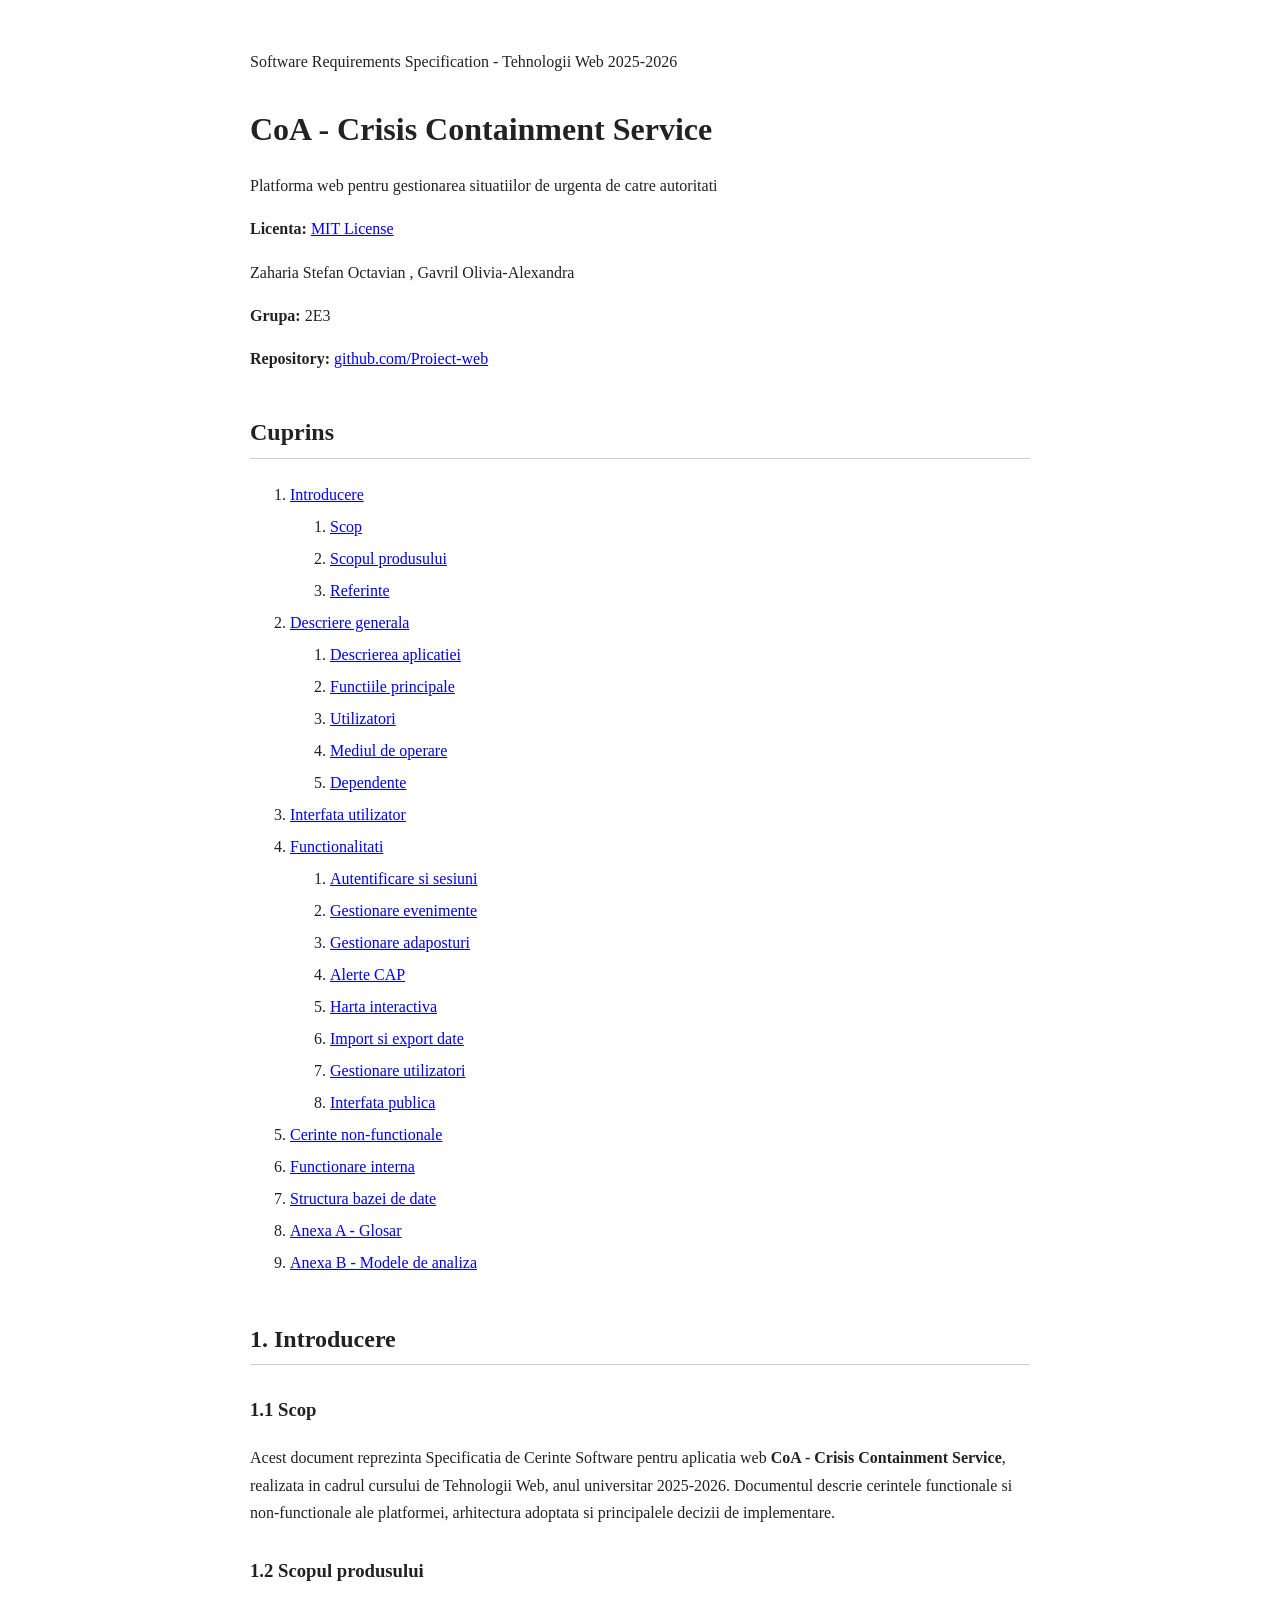
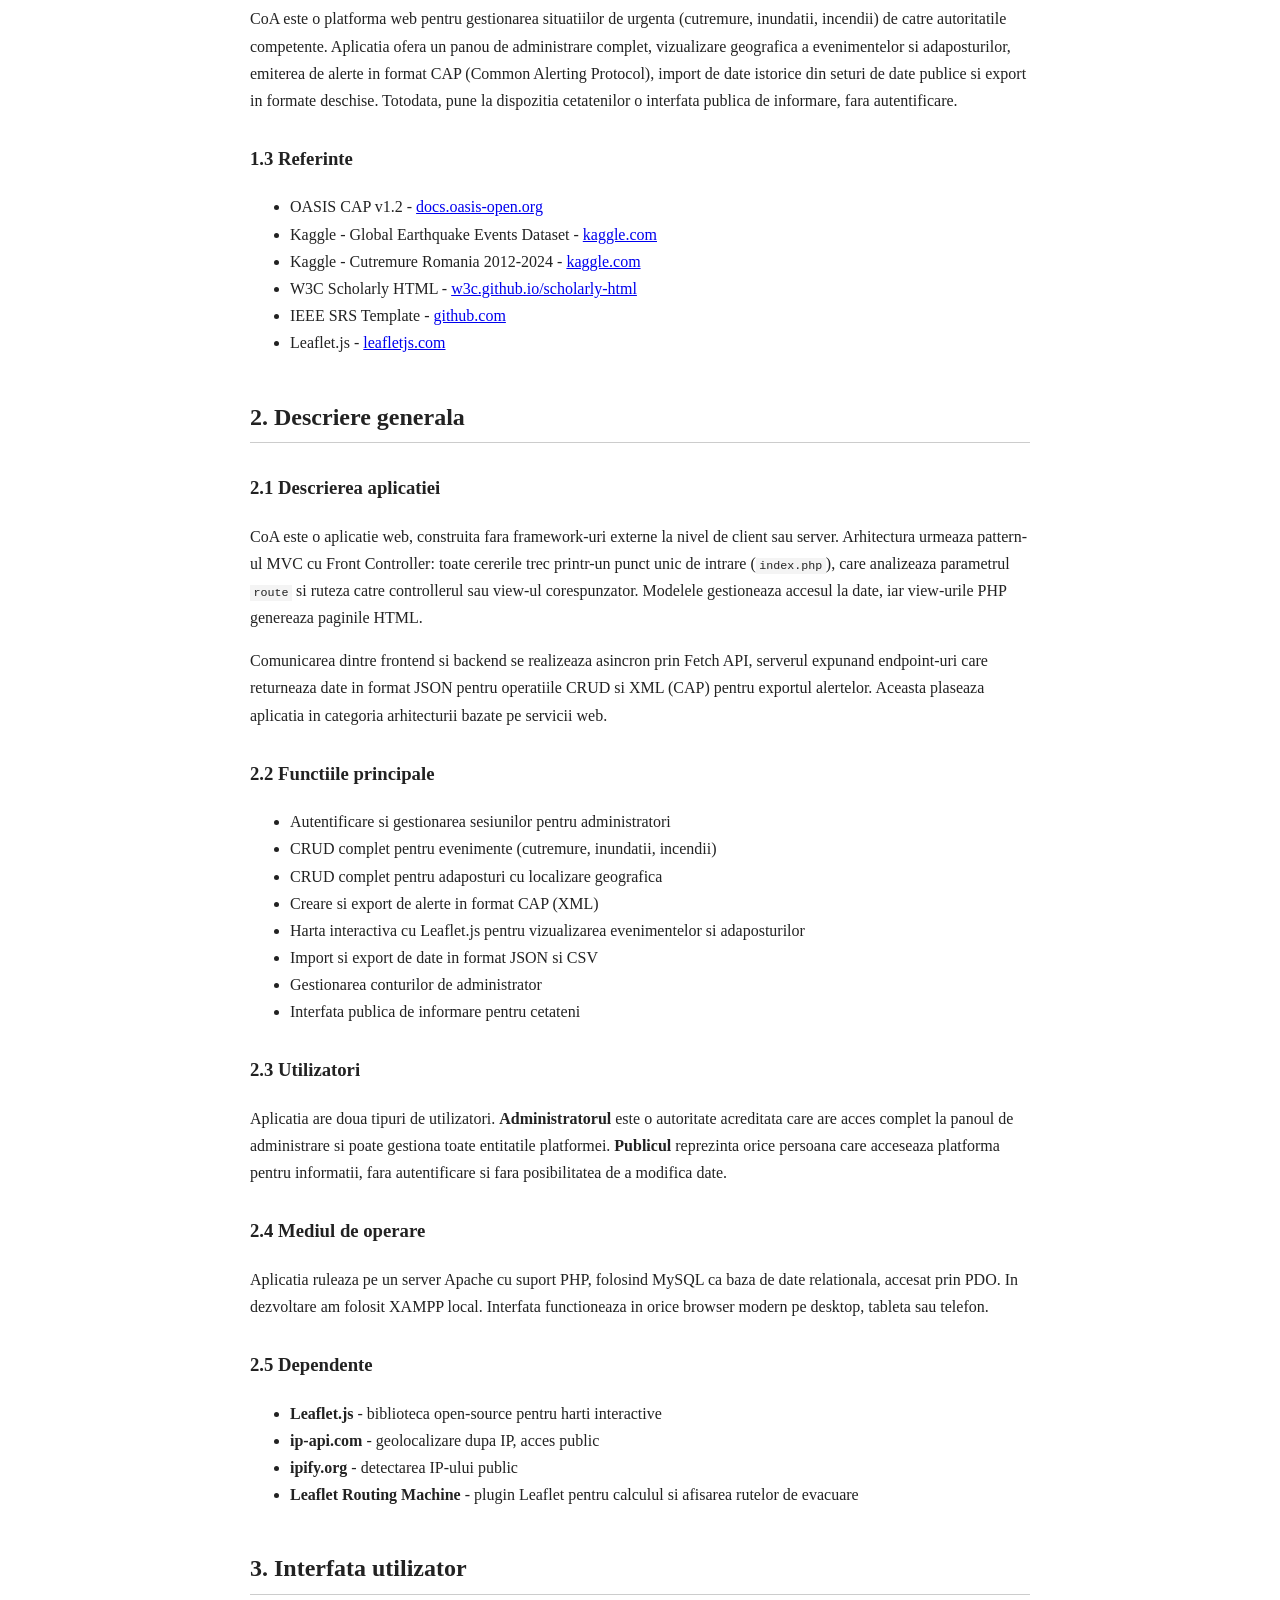
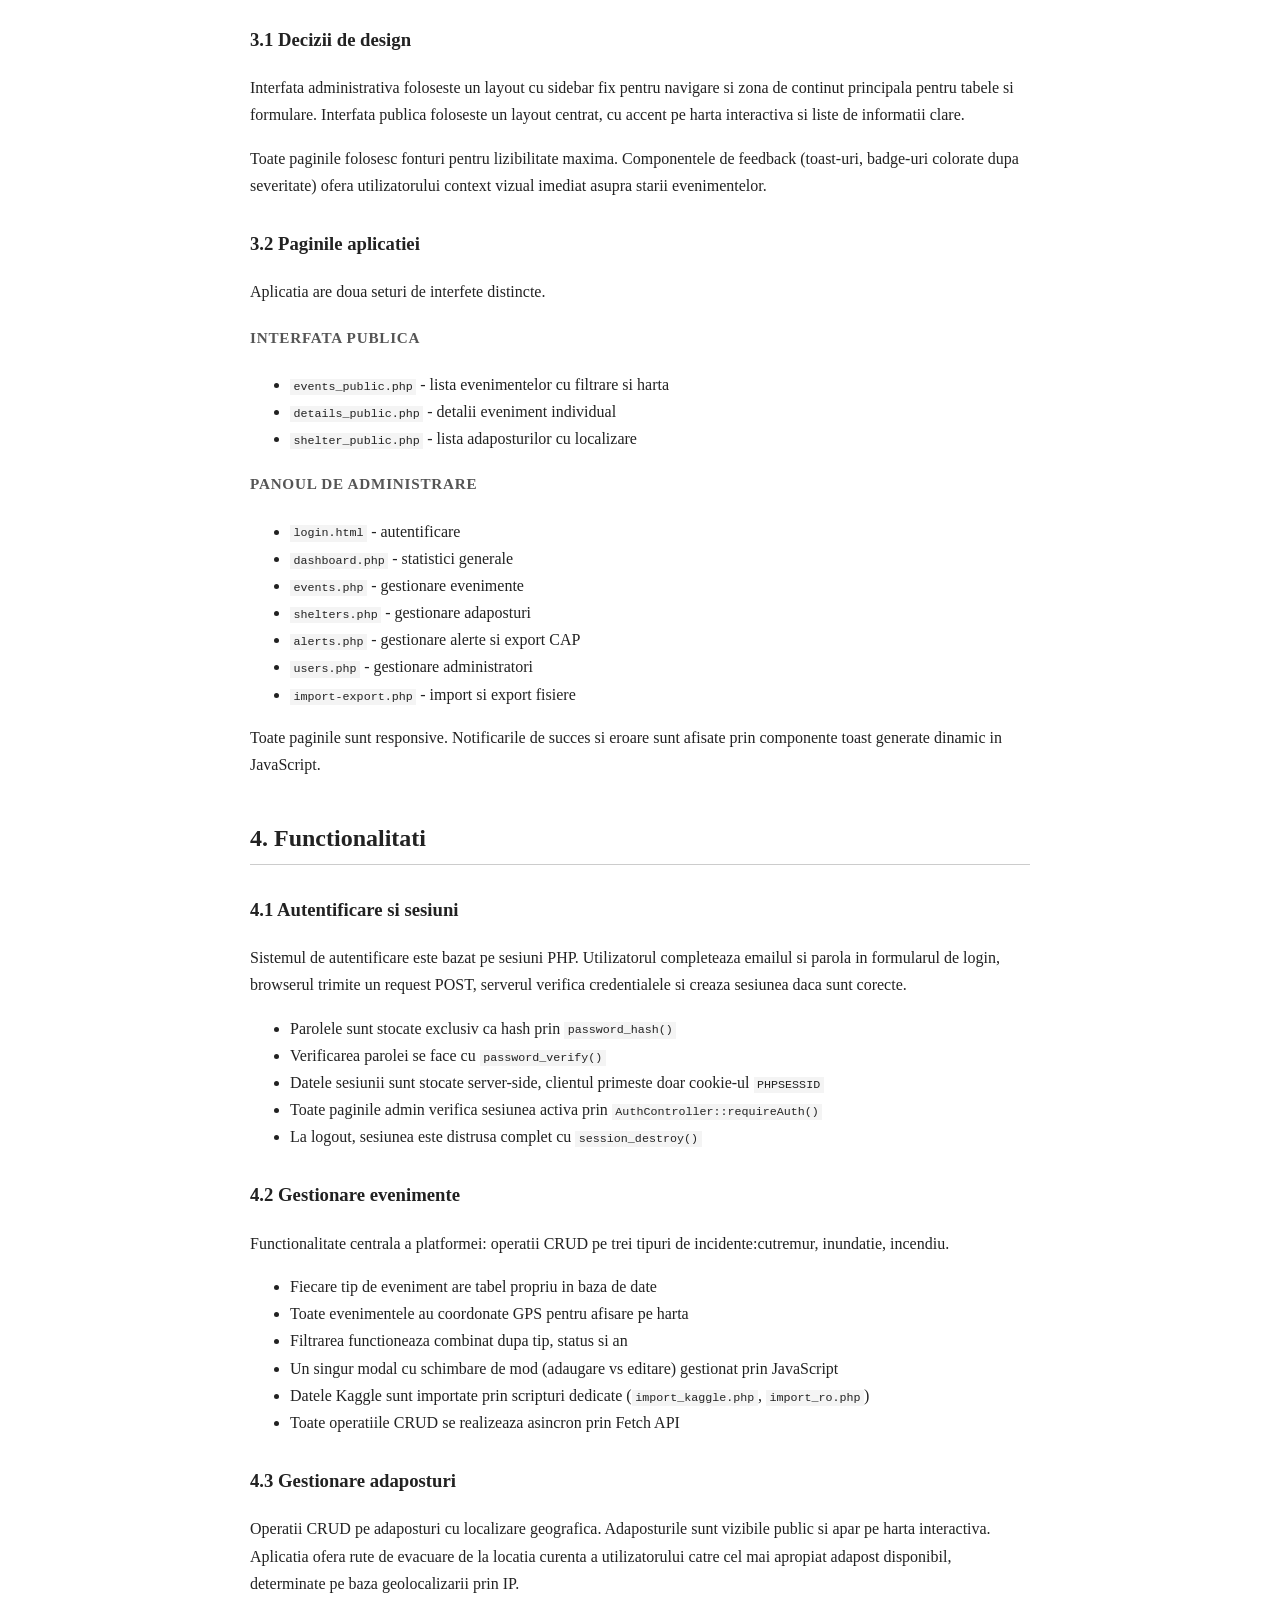
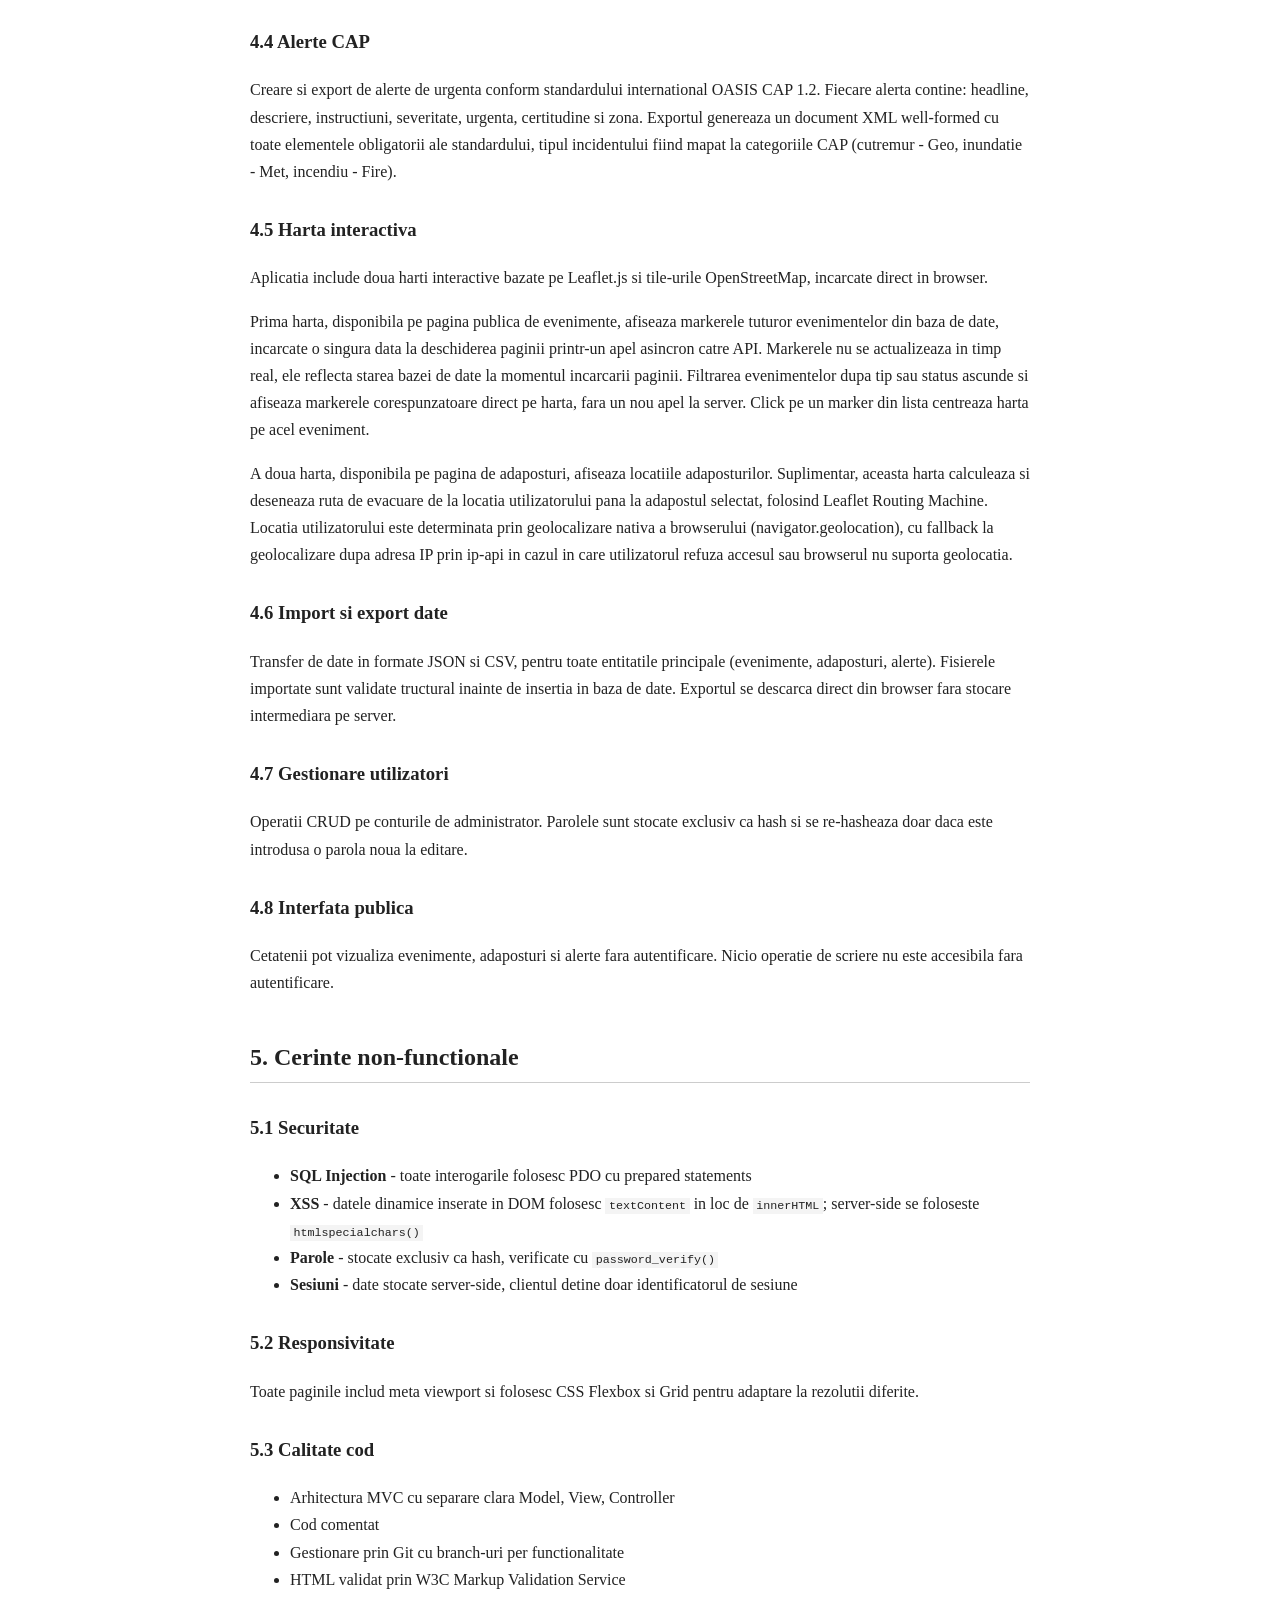
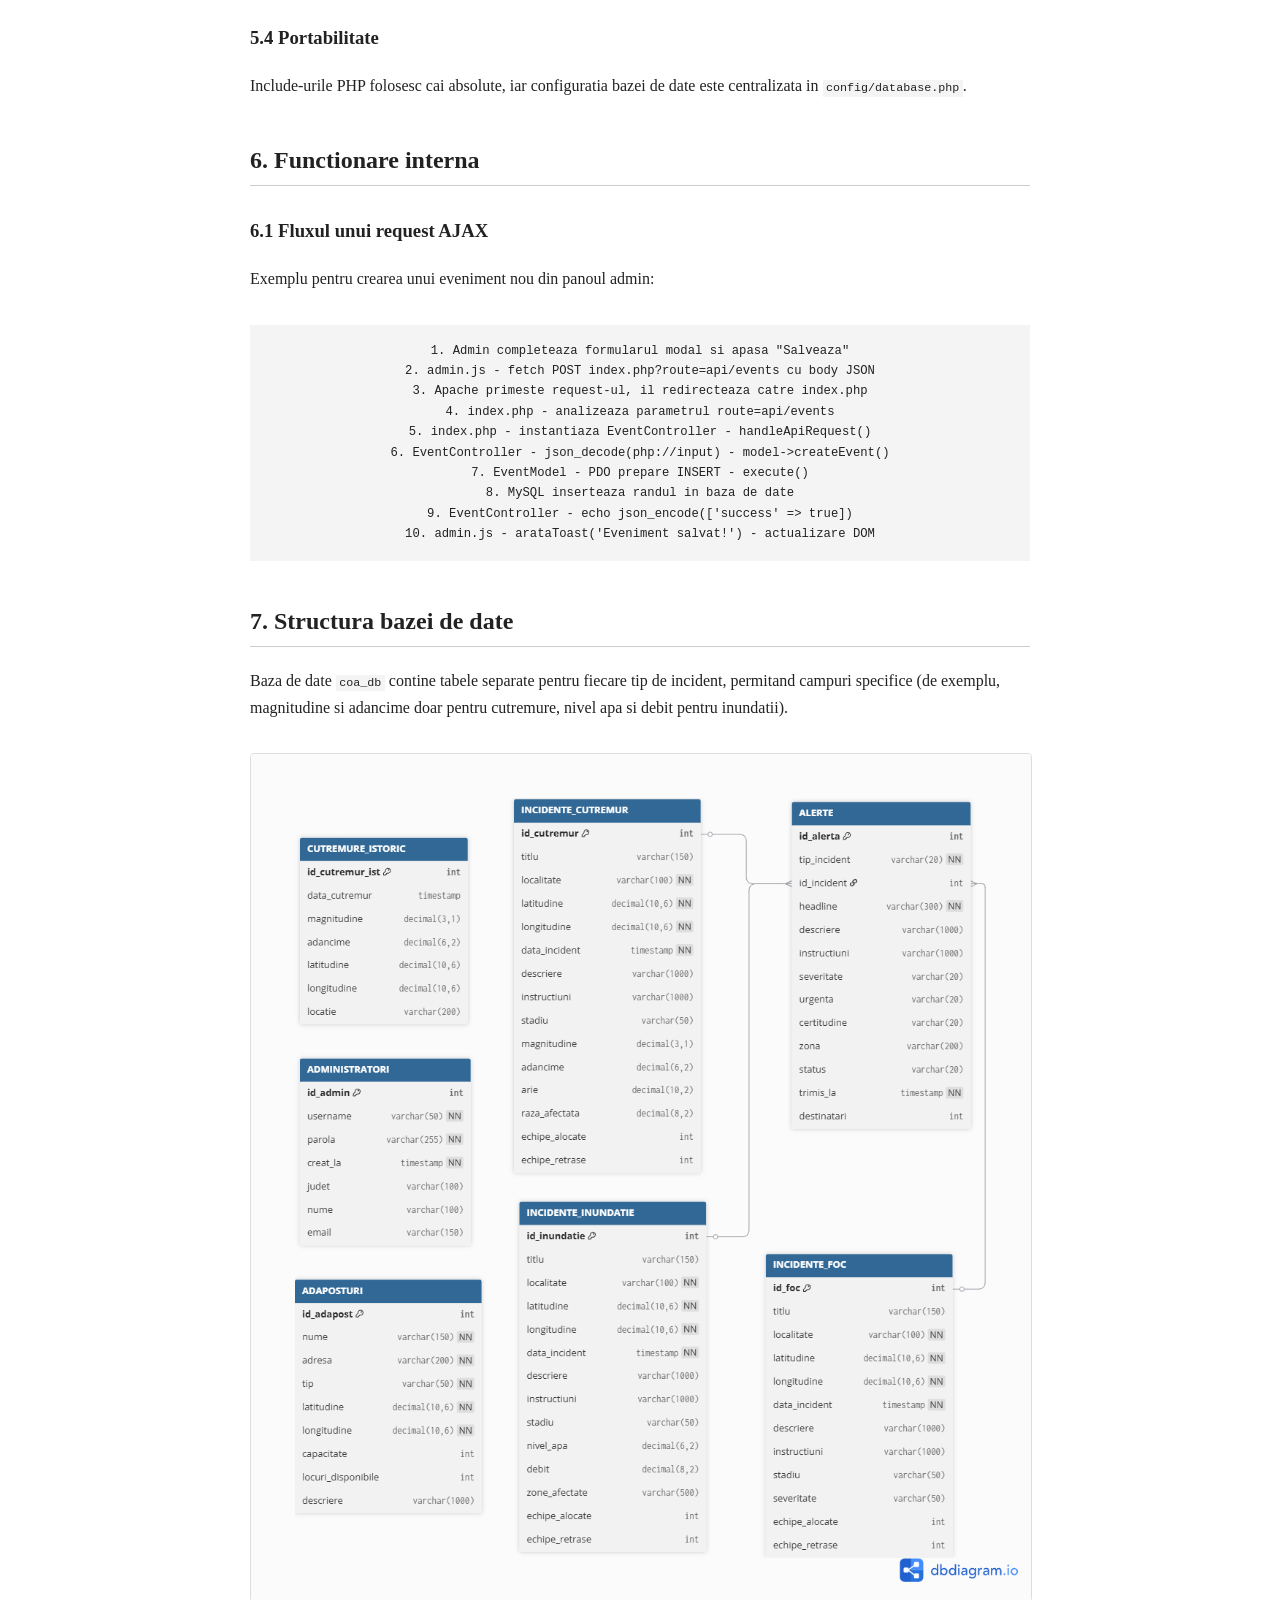
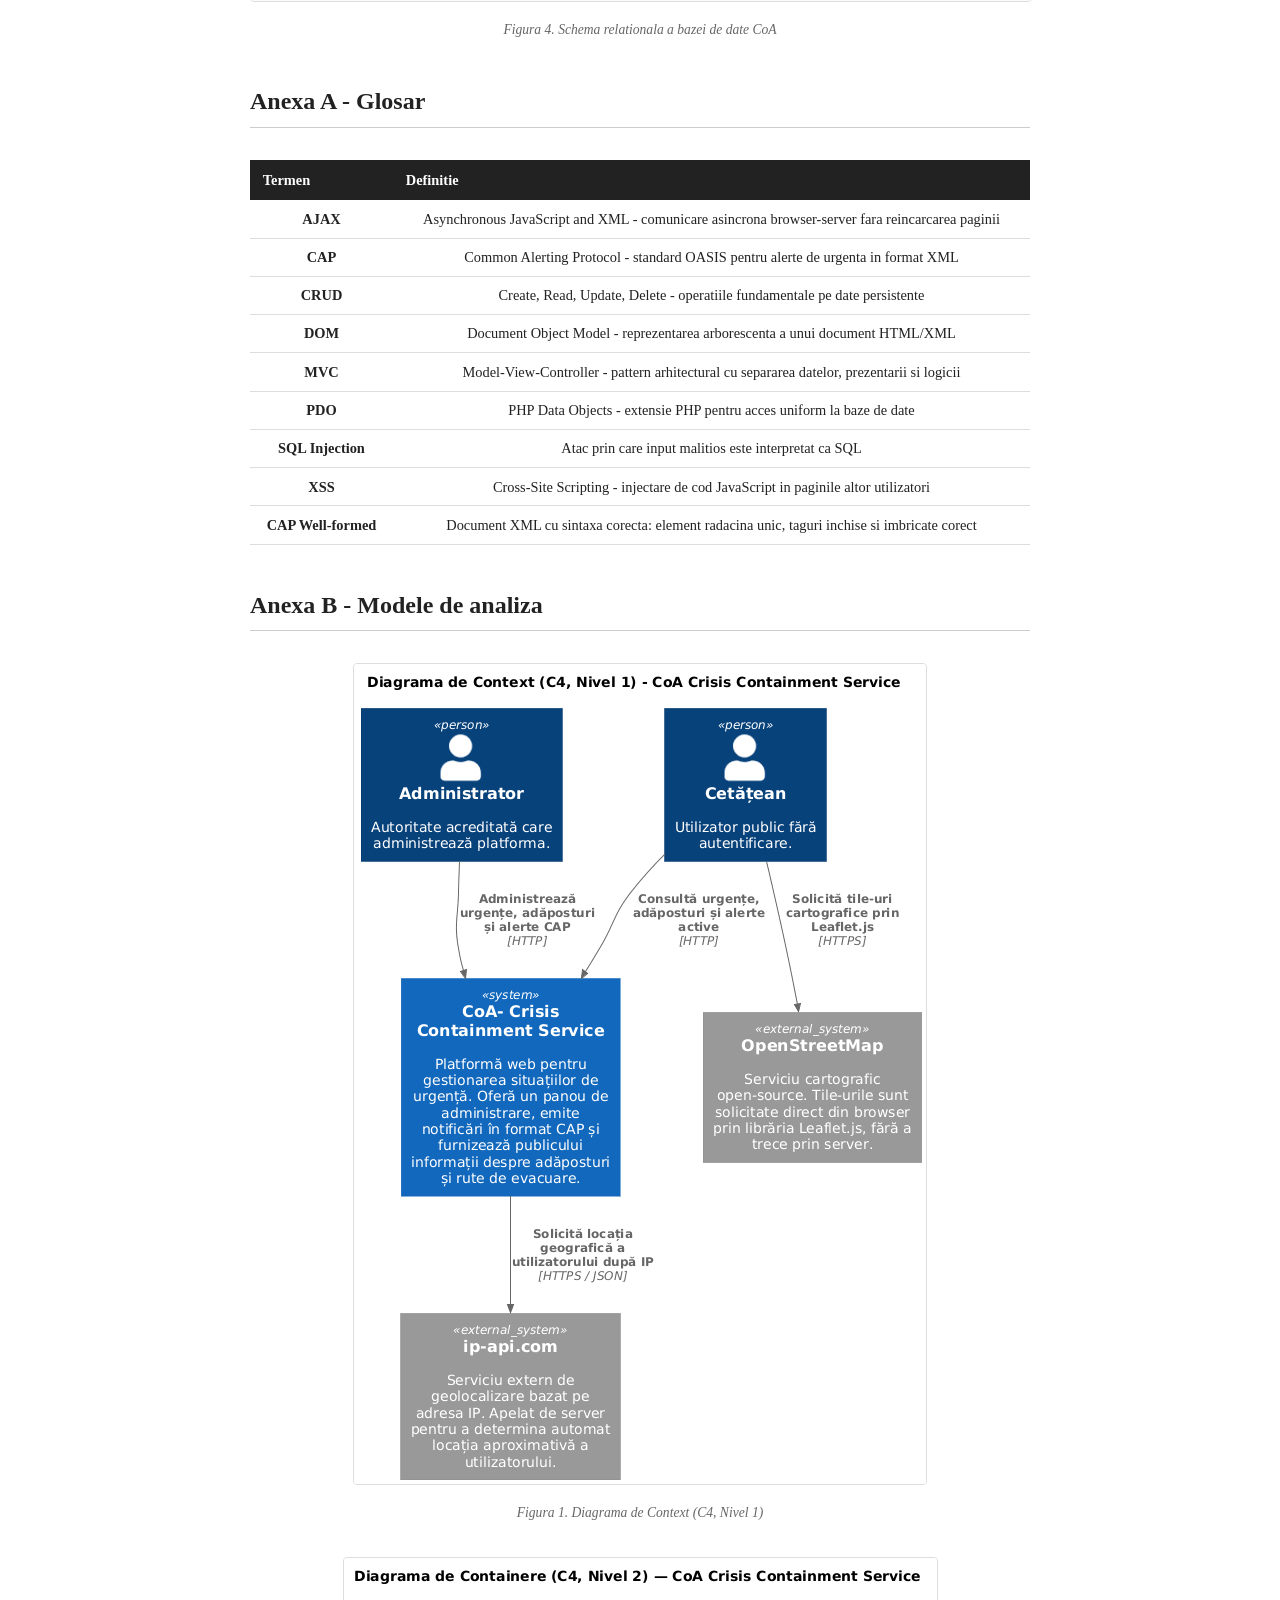
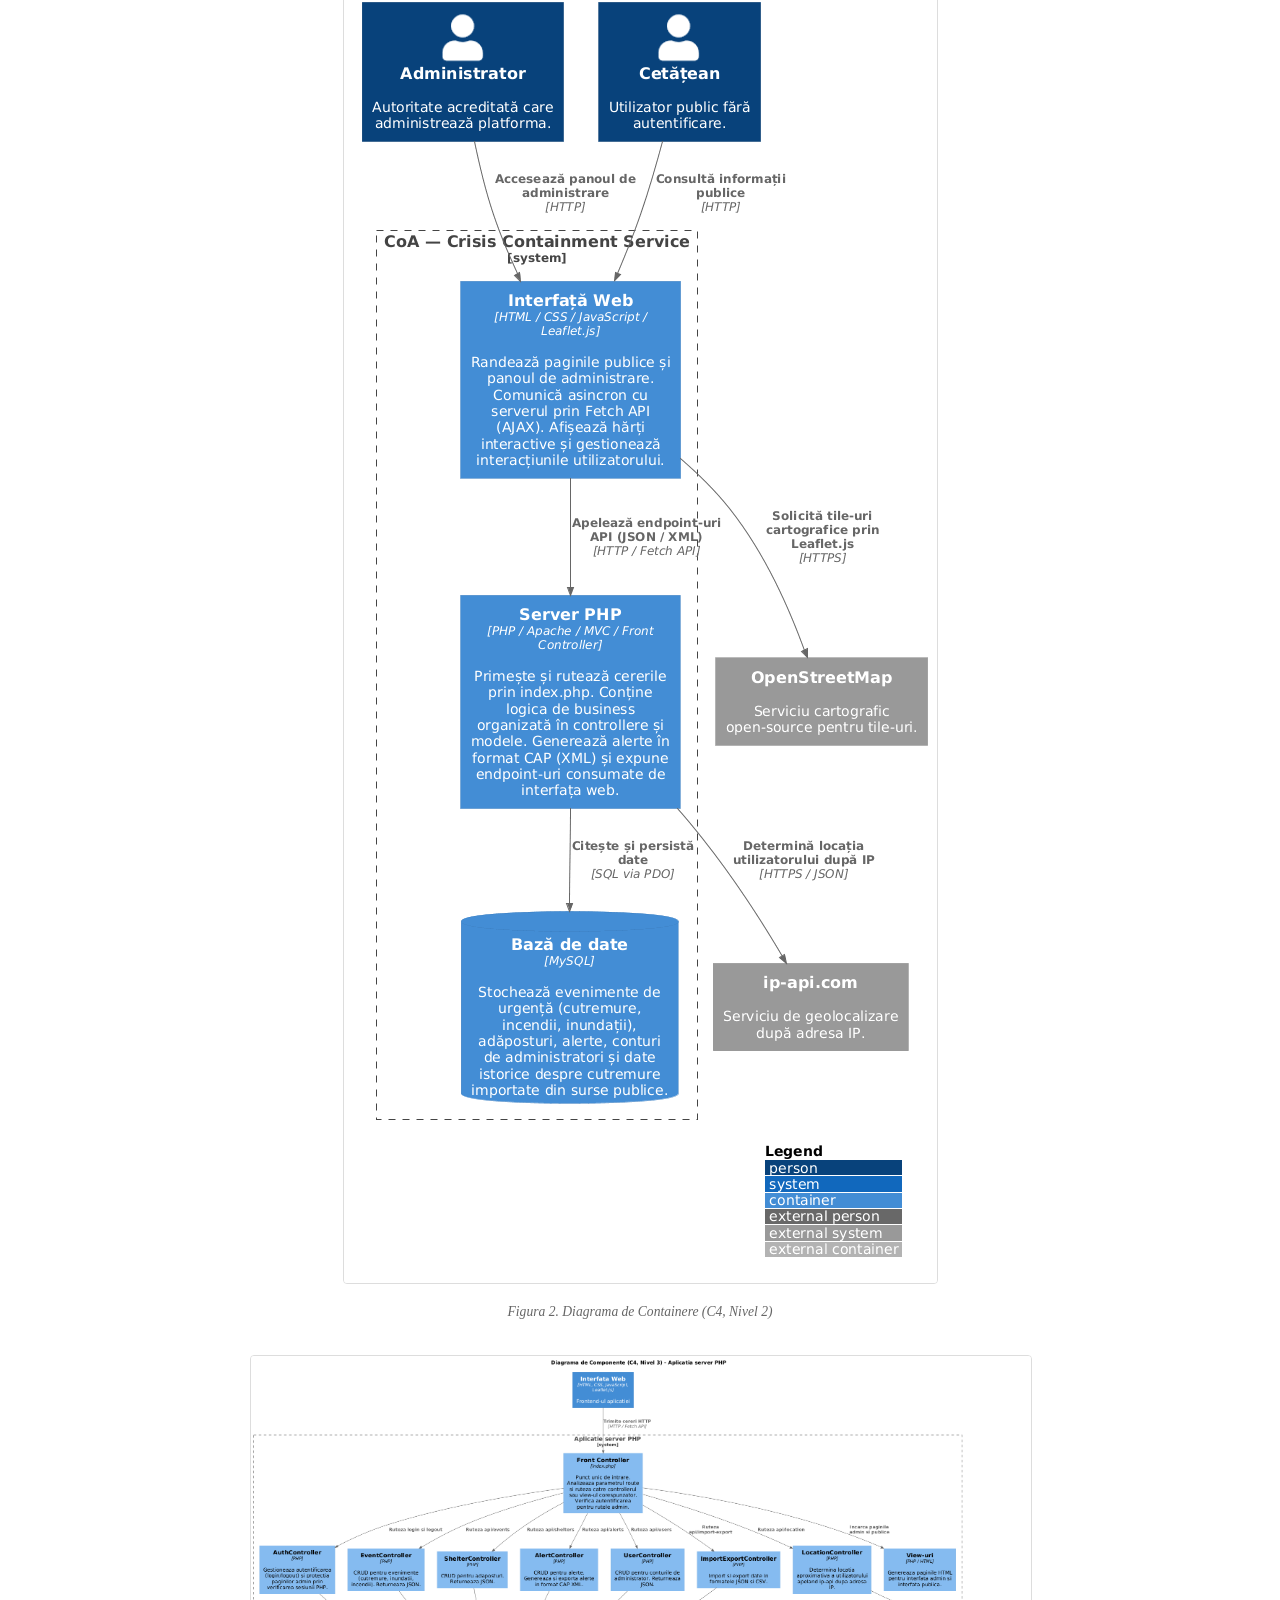
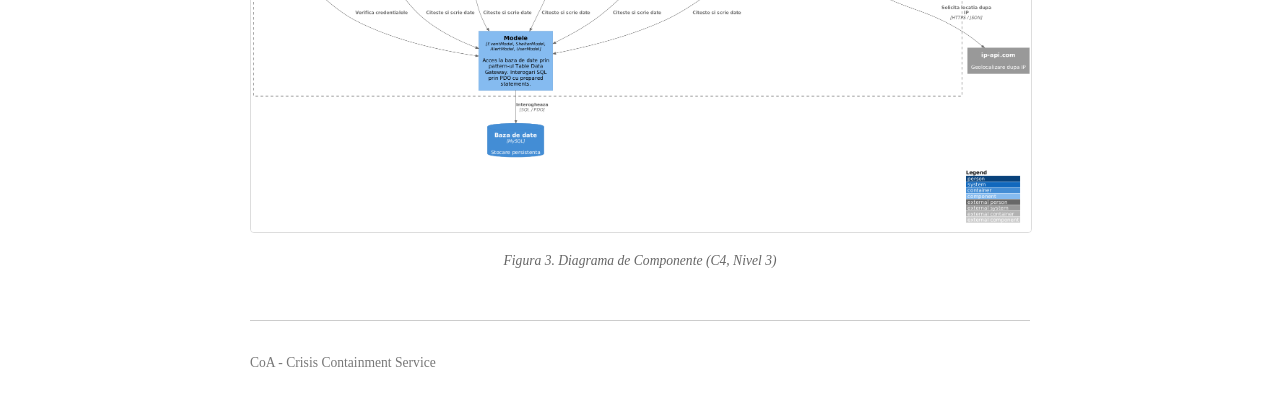
<file: raport/raport.html>
<!DOCTYPE html>
<html lang="ro">
  <head>
    <meta charset="utf-8">
    
    <meta name="viewport" content="width=device-width, initial-scale=1.0">
    <title>CoA - Crisis Containment Service - SRS</title>
    <link rel="stylesheet" href="raport.css">
  </head>
  <body>

    <article>

      <header>
        <p>Software Requirements Specification - Tehnologii Web 2025-2026</p>
        <h1>CoA - Crisis Containment Service</h1>
        <p>Platforma web pentru gestionarea situatiilor de urgenta de catre autoritati</p>
        <p><strong>Licenta:</strong> <a href="https://opensource.org/licenses/MIT">MIT License</a></p>

        <div role="contentinfo">
          <p> Zaharia Stefan Octavian , Gavril Olivia-Alexandra</p>
          <p><strong>Grupa:</strong> 2E3 </p>
          <p>
             <strong>Repository:</strong> <a href="https://github.com/EatBreadMan/Proiect-web">github.com/Proiect-web</a></p>
        </div>
      </header>

        <nav aria-label="Cuprins">
          <h2>Cuprins</h2>
          <ol>
            <li><a href="#s1">Introducere</a>
              <ol>
                <li><a href="#s1-1">Scop</a></li>
                <li><a href="#s1-2">Scopul produsului</a></li>
                <li><a href="#s1-3">Referinte</a></li>
              </ol>
            </li>
            <li><a href="#s2">Descriere generala</a>
               <ol>
                <li><a href="#s2-1">Descrierea aplicatiei </a></li>
                <li><a href="#s2-2">Functiile principale</a></li>
                <li><a href="#s2-3">Utilizatori</a></li>
                 <li><a href="#s2-4">Mediul de operare</a></li>
                <li><a href="#s2-5">Dependente</a></li>
             </ol>
            </li>
            <li><a href="#s3">Interfata utilizator</a></li>
            <li><a href="#s4">Functionalitati</a>
              <ol>
                <li><a href="#s4-1">Autentificare si sesiuni</a></li>
                <li><a href="#s4-2">Gestionare evenimente</a></li>
                <li><a href="#s4-3">Gestionare adaposturi</a></li>
                <li><a href="#s4-4">Alerte CAP</a></li>
                <li><a href="#s4-5">Harta interactiva</a></li>
                <li><a href="#s4-6">Import si export date</a></li>
                <li><a href="#s4-7">Gestionare utilizatori</a></li>
                <li><a href="#s4-8">Interfata publica</a></li>
              </ol>
            </li>
            <li><a href="#s5">Cerinte non-functionale</a></li>
            <li><a href="#s6">Functionare interna</a></li>
            <li><a href="#s7">Structura bazei de date</a></li>
            <li><a href="#sa">Anexa A - Glosar</a></li>
            <li><a href="#sb">Anexa B - Modele de analiza</a></li>
          </ol>
        </nav>

      <section id="s1">
        <h2>1. Introducere</h2>

        <section id="s1-1">
          <h3>1.1 Scop</h3>
          <p>
            Acest document reprezinta Specificatia de Cerinte Software pentru aplicatia web
            <strong>CoA - Crisis Containment Service</strong>, realizata in cadrul cursului de
            Tehnologii Web, anul universitar 2025-2026. Documentul descrie cerintele functionale
            si non-functionale ale platformei, arhitectura adoptata si principalele decizii de implementare.
          </p>
        </section>

        <section id="s1-2">
          <h3>1.2 Scopul produsului</h3>
          <p>
            CoA este o platforma web pentru gestionarea situatiilor de urgenta (cutremure, inundatii, incendii)
            de catre autoritatile competente. Aplicatia ofera un panou de administrare complet,
            vizualizare geografica a evenimentelor si adaposturilor, emiterea de alerte in format
            CAP (Common Alerting Protocol), import de date istorice din seturi de date publice
            si export in formate deschise. Totodata, pune la dispozitia cetatenilor o interfata
            publica de informare, fara autentificare.
          </p>
        </section>

        <section id="s1-3">
          <h3>1.3 Referinte</h3>
          <ul>
            <li>OASIS CAP v1.2 - <a href="http://docs.oasis-open.org/emergency/cap/v1.2/CAP-v1.2-os.html">docs.oasis-open.org</a></li>
            <li>Kaggle - Global Earthquake Events Dataset - <a href="https://www.kaggle.com/datasets/zahranusratt/global-earthquake-events-dataset">kaggle.com</a></li>
            <li>Kaggle - Cutremure Romania 2012-2024 - <a href="https://www.kaggle.com/datasets/stefancomanita/earthquakes-in-romania-from-2012-to-2024">kaggle.com</a></li>
            <li>W3C Scholarly HTML - <a href="https://w3c.github.io/scholarly-html/">w3c.github.io/scholarly-html</a></li>
            <li>IEEE SRS Template - <a href="https://github.com/rick4470/IEEE-SRS-Tempate">github.com</a></li>
            <li>Leaflet.js - <a href="https://leafletjs.com/">leafletjs.com</a></li>
            
          </ul>
        </section>
      </section>

      <section id="s2">
        <h2>2. Descriere generala</h2>

    <section id="s2-1">
       <h3>2.1 Descrierea aplicatiei</h3>
         <p>
          CoA este o aplicatie web, construita fara framework-uri externe la nivel de client sau server. Arhitectura urmeaza pattern-ul MVC cu Front Controller:
          toate cererile trec printr-un punct unic de intrare (<code>index.php</code>), care analizeaza parametrul <code>route</code> si ruteza catre controllerul sau
          view-ul corespunzator. Modelele gestioneaza accesul la date, iar view-urile PHP genereaza paginile HTML.
        </p>
        <p>
        Comunicarea dintre frontend si backend se realizeaza asincron prin Fetch API, serverul expunand endpoint-uri care returneaza date in format JSON pentru
         operatiile CRUD si XML (CAP) pentru exportul alertelor. Aceasta plaseaza aplicatia in categoria arhitecturii bazate pe servicii web.
      </p>
    </section>

        <section id="s2-2">
          <h3>2.2 Functiile principale</h3>
          <ul>
            <li>Autentificare si gestionarea sesiunilor pentru administratori</li>
            <li>CRUD complet pentru evenimente (cutremure, inundatii, incendii)</li>
            <li>CRUD complet pentru adaposturi cu localizare geografica</li>
            <li>Creare si export de alerte in format CAP (XML)</li>
            <li>Harta interactiva cu Leaflet.js pentru vizualizarea evenimentelor si adaposturilor</li>
            <li>Import si export de date in format JSON si CSV</li>
            <li>Gestionarea conturilor de administrator</li>
            <li>Interfata publica de informare pentru cetateni</li>
          </ul>
        </section>

        <section id="s2-3">
          <h3>2.3 Utilizatori</h3>
          <p>
            Aplicatia are doua tipuri de utilizatori. <strong>Administratorul</strong> este o autoritate acreditata care are acces complet la panoul de administrare si poate gestiona toate entitatile
            platformei. <strong>Publicul</strong> reprezinta orice persoana care acceseaza platforma pentru informatii, fara autentificare si fara posibilitatea de a modifica date.
          </p>
        </section>

        <section id="s2-4">
          <h3>2.4 Mediul de operare</h3>
          <p>
            Aplicatia ruleaza pe un server Apache cu suport PHP, folosind MySQL ca baza de date relationala, accesat prin PDO. In dezvoltare am folosit XAMPP local. Interfata
             functioneaza in orice browser modern pe desktop, tableta sau telefon.
          </p>
        </section>
        <section id="s2-5">
          <h3>2.5 Dependente</h3>
              <ul>
                <li><strong>Leaflet.js</strong> - biblioteca open-source pentru harti interactive</li>
                <li><strong>ip-api.com</strong> - geolocalizare dupa IP, acces public</li>
                <li><strong>ipify.org</strong> - detectarea IP-ului public</li>
                <li><strong>Leaflet Routing Machine</strong> - plugin Leaflet pentru calculul si afisarea rutelor de evacuare</li>
            </ul>
          </section>
</section>
     <section id="s3">
  <h2>3. Interfata utilizator</h2>

  <section id="s3-design">
  <h3>3.1 Decizii de design</h3>
  <p>
    Interfata administrativa foloseste un layout cu sidebar fix pentru navigare si zona de continut principala pentru tabele si formulare. 
    Interfata publica foloseste un layout centrat, cu accent pe harta interactiva si liste de informatii clare.
  </p>
  <p>
    Toate paginile folosesc fonturi pentru lizibilitate maxima. Componentele de feedback (toast-uri, badge-uri colorate dupa severitate) ofera utilizatorului context vizual imediat asupra starii evenimentelor.
  </p>
</section>
   
   <section id="s3-ui">
    <h3>3.2 Paginile aplicatiei</h3>
      <p>Aplicatia are doua seturi de interfete distincte.</p>

  <h4>Interfata publica</h4>
  <ul>
    <li><code>events_public.php</code> - lista evenimentelor cu filtrare si harta</li>
    <li><code>details_public.php</code> - detalii eveniment individual</li>
    <li><code>shelter_public.php</code> - lista adaposturilor cu localizare</li>
  </ul>

  <h4>Panoul de administrare</h4>
  <ul>
    <li><code>login.html</code> - autentificare</li>
    <li><code>dashboard.php</code> - statistici generale</li>
    <li><code>events.php</code> - gestionare evenimente</li>
    <li><code>shelters.php</code> - gestionare adaposturi</li>
    <li><code>alerts.php</code> - gestionare alerte si export CAP</li>
    <li><code>users.php</code> - gestionare administratori</li>
    <li><code>import-export.php</code> - import si export fisiere</li>
  </ul>

  <p>
    Toate paginile sunt responsive. Notificarile de succes si eroare sunt afisate
    prin componente toast generate dinamic in JavaScript.
  </p>
  </section>
</section>

      <section id="s4">
        <h2>4. Functionalitati</h2>

        <section id="s4-1">
          <h3>4.1 Autentificare si sesiuni</h3>
          <p>
            Sistemul de autentificare este bazat pe sesiuni PHP. Utilizatorul completeaza
            emailul si parola in formularul de login, browserul trimite un request POST,
            serverul verifica credentialele si creaza sesiunea daca sunt corecte.
          </p>
          <ul>
            <li>Parolele sunt stocate exclusiv ca hash prin <code>password_hash()</code></li>
            <li>Verificarea parolei se face cu <code>password_verify()</code></li>
            <li>Datele sesiunii sunt stocate server-side, clientul primeste doar cookie-ul <code>PHPSESSID</code></li>
            <li>Toate paginile admin verifica sesiunea activa prin <code>AuthController::requireAuth()</code></li>
            <li>La logout, sesiunea este distrusa complet cu <code>session_destroy()</code></li>
          </ul>
        </section>

        <section id="s4-2">
          <h3>4.2 Gestionare evenimente</h3>
          <p>
            Functionalitate centrala a platformei: operatii CRUD pe trei tipuri de incidente:cutremur, inundatie, incendiu.
          </p>
          <ul>
            <li>Fiecare tip de eveniment are tabel propriu in baza de date</li>
            <li>Toate evenimentele au coordonate GPS pentru afisare pe harta</li>
            <li>Filtrarea functioneaza combinat dupa tip, status si an</li>
            <li>Un singur modal cu schimbare de mod (adaugare vs editare) gestionat prin JavaScript</li>
            <li>Datele Kaggle sunt importate prin scripturi dedicate (<code>import_kaggle.php</code>, <code>import_ro.php</code>)</li>
            <li>Toate operatiile CRUD se realizeaza asincron prin Fetch API</li>
          </ul>
        </section>

<section id="s4-3">
  <h3>4.3 Gestionare adaposturi</h3>
  <p>
    Operatii CRUD pe adaposturi cu localizare geografica. Adaposturile sunt vizibile public si apar pe harta interactiva. Aplicatia ofera rute de evacuare
    de la locatia curenta a utilizatorului catre cel mai apropiat adapost disponibil,  determinate pe baza geolocalizarii prin IP.
  </p>
</section>

<section id="s4-4">
  <h3>4.4 Alerte CAP</h3>
  <p>
    Creare si export de alerte de urgenta conform standardului international OASIS CAP 1.2. Fiecare alerta contine: headline, descriere, instructiuni, severitate, urgenta, certitudine si zona.
    Exportul genereaza un document XML well-formed cu toate elementele obligatorii ale standardului, tipul incidentului fiind mapat la categoriile CAP (cutremur - Geo, inundatie - Met, incendiu - Fire).
  </p>
</section>

<section id="s4-5">
  <h3>4.5 Harta interactiva</h3>
  <p>
    Aplicatia include doua harti interactive bazate pe Leaflet.js si tile-urile OpenStreetMap, incarcate direct in browser.
  </p>
  <p>
    Prima harta, disponibila pe pagina publica de evenimente, afiseaza markerele tuturor evenimentelor din baza de date, incarcate o singura data la deschiderea
    paginii printr-un apel asincron catre API. Markerele nu se actualizeaza in  timp real, ele reflecta starea bazei de date la momentul incarcarii paginii.
    Filtrarea evenimentelor dupa tip sau status ascunde si afiseaza markerele corespunzatoare direct pe harta, fara un nou apel la server. Click pe
    un marker din lista centreaza harta pe acel eveniment.
  </p>
  <p>
    A doua harta, disponibila pe pagina de adaposturi, afiseaza locatiile adaposturilor.
    Suplimentar, aceasta harta calculeaza si deseneaza ruta de evacuare de la locatia utilizatorului pana la adapostul selectat, folosind
    Leaflet Routing Machine. Locatia utilizatorului este determinata prin  geolocalizare nativa a browserului (navigator.geolocation), cu fallback
    la geolocalizare dupa adresa IP prin ip-api in cazul in care utilizatorul  refuza accesul sau browserul nu suporta geolocatia.
  </p>
</section>

<section id="s4-6">
  <h3>4.6 Import si export date</h3>
  <p>
    Transfer de date in formate JSON si CSV, pentru toate entitatile
    principale (evenimente, adaposturi, alerte). Fisierele importate sunt validate tructural inainte de insertia in baza de date. Exportul se descarca direct din browser fara stocare intermediara pe server.
  </p>
</section>

<section id="s4-7">
  <h3>4.7 Gestionare utilizatori</h3>
  <p>
    Operatii CRUD pe conturile de administrator. Parolele sunt stocate exclusiv ca hash si se re-hasheaza doar daca este introdusa o parola noua la editare.
  </p>
</section>
 <section id="s4-8">
   <h3>4.8 Interfata publica</h3>
   <p>
    Cetatenii pot vizualiza evenimente, adaposturi si alerte fara autentificare. Nicio operatie de scriere nu este accesibila fara autentificare.
  </p>
</section>
</section>


<section id="s5">
  <h2>5. Cerinte non-functionale</h2>

  <h3>5.1 Securitate</h3>
  <ul>
    <li><strong>SQL Injection</strong> - toate interogarile folosesc PDO cu prepared statements</li>
    <li><strong>XSS</strong> - datele dinamice inserate in DOM folosesc <code>textContent</code> in loc de <code>innerHTML</code>; server-side se foloseste <code>htmlspecialchars()</code></li>
    <li><strong>Parole</strong> - stocate exclusiv ca hash, verificate cu <code>password_verify()</code></li>
    <li><strong>Sesiuni</strong> - date stocate server-side, clientul detine doar identificatorul de sesiune</li>
  </ul>

  <h3>5.2 Responsivitate</h3>
  <p>
    Toate paginile includ meta viewport si folosesc CSS Flexbox si Grid pentru adaptare la rezolutii diferite.
  </p>

  <h3>5.3 Calitate cod</h3>
  <ul>
    <li>Arhitectura MVC cu separare clara Model, View, Controller</li>
    <li>Cod comentat</li>
    <li>Gestionare prin Git cu branch-uri per functionalitate</li>
    <li>HTML validat prin W3C Markup Validation Service</li>
  </ul>

  <h3>5.4 Portabilitate</h3>
  <p>
    Include-urile PHP folosesc cai absolute, iar configuratia bazei de date este centralizata in <code>config/database.php</code>.
  </p>

</section>

<section id="s6">
  <h2>6. Functionare interna</h2>

  <h3>6.1 Fluxul unui request AJAX</h3>
  <p>Exemplu pentru crearea unui eveniment nou din panoul admin:</p>
  <figure typeof="schema:SoftwareSourceCode">
    <pre><code>1. Admin completeaza formularul modal si apasa "Salveaza"
2. admin.js - fetch POST index.php?route=api/events cu body JSON
3. Apache primeste request-ul, il redirecteaza catre index.php
4. index.php - analizeaza parametrul route=api/events
5. index.php - instantiaza EventController - handleApiRequest()
6. EventController - json_decode(php://input) - model->createEvent()
7. EventModel - PDO prepare INSERT - execute()
8. MySQL inserteaza randul in baza de date
9. EventController - echo json_encode(['success' => true])
10. admin.js - arataToast('Eveniment salvat!') - actualizare DOM</code></pre>
  </figure>

</section>

    <section id="s7">
    <h2>7. Structura bazei de date</h2>
    <p>
        Baza de date <code>coa_db</code> contine tabele separate pentru fiecare tip de incident,
        permitand campuri specifice (de exemplu, magnitudine si adancime doar pentru cutremure, nivel apa si debit pentru inundatii). 
    </p>

      <figure>
         <img src="uml.png" alt="Schema relationala a bazei de date CoA">
         <figcaption>Figura 4. Schema relationala a bazei de date CoA</figcaption>
       </figure>
    </section>

    <section id="sa">
   <h2>Anexa A - Glosar</h2>
   <figure typeof="sa:table">
     <table>
        <thead>
         <tr><th>Termen</th><th>Definitie</th></tr>
      </thead>
      <tbody>
        <tr><td><strong>AJAX</strong></td>
           <td>Asynchronous JavaScript and XML - comunicare asincrona browser-server fara reincarcarea paginii</td></tr>
        <tr><td><strong>CAP</strong></td>
            <td>Common Alerting Protocol - standard OASIS pentru alerte de urgenta in format XML</td></tr>
        <tr>
            <td><strong>CRUD</strong></td>
            <td>Create, Read, Update, Delete - operatiile fundamentale pe date persistente</td></tr>
        <tr> 
           <td><strong>DOM</strong></td>
           <td>Document Object Model - reprezentarea arborescenta a unui document HTML/XML</td></tr>
        <tr>
           <td><strong>MVC</strong></td>
           <td>Model-View-Controller - pattern arhitectural cu separarea datelor, prezentarii si logicii</td></tr>
        <tr>
           <td><strong>PDO</strong></td>
           <td>PHP Data Objects - extensie PHP pentru acces uniform la baze de date</td></tr>
        <tr>
           <td><strong>SQL Injection</strong></td><td>Atac prin care input malitios este interpretat ca SQL</td></tr>
        <tr>
           <td><strong>XSS</strong></td>
           <td>Cross-Site Scripting - injectare de cod JavaScript in paginile altor utilizatori</td></tr>
        <tr>
           <td><strong>CAP Well-formed</strong></td>
           <td>Document XML cu sintaxa corecta: element radacina unic, taguri inchise si imbricate corect</td></tr>
      </tbody>
    </table>
  </figure>
</section>

     <section id="sb">
    <h2>Anexa B - Modele de analiza</h2>

    <figure>
        <img src="CoA_c4_1.png" alt="Diagrama de Context C4 Nivel 1">
        <figcaption>Figura 1. Diagrama de Context (C4, Nivel 1)</figcaption>
    </figure>

    <figure>
        <img src="CoA_c4_2.png" alt="Diagrama de Containere C4 Nivel 2">
        <figcaption>Figura 2. Diagrama de Containere (C4, Nivel 2)</figcaption>
    </figure>

    <figure>
        <img src="CoA_c4_3.png" alt="Diagrama de Componente C4 Nivel 3">
        <figcaption>Figura 3. Diagrama de Componente (C4, Nivel 3)</figcaption>
    </figure>

</section>

    </article>

    <footer>
      <p>CoA - Crisis Containment Service</p>
    </footer>

  </body>
</html>
</file>
<file: raport/raport.css>
body {
  font-family: Georgia, serif;
  max-width: 780px;
  margin: 0 auto;
  padding: 2rem;
  color: #222;
  line-height: 1.7;
}

h1 {
  font-size: 2rem;
  margin-bottom: 0.3rem;
}

h2 {
  margin-top: 2.5rem;
  padding-bottom: 0.3rem;
  border-bottom: 1px solid #ccc;
}

h3 {
  margin-top: 1.8rem;
}

h4 {
  margin-top: 1.2rem;
  color: #555;
  font-size: 0.95rem;
  text-transform: uppercase;
  letter-spacing: 0.05em;
}

code {
  font-family: monospace;
  background: #f4f4f4;
  padding: 0.1em 0.3em;
  font-size: 0.9em;
}

pre {
  background: #f4f4f4;
  padding: 1rem;
  overflow-x: auto;
  font-size: 0.85rem;
  line-height: 1.5;
}

pre code {
  background: none;
  padding: 0;
}

table {
  border-collapse: collapse;
  width: 100%;
  font-size: 0.9rem;
  margin: 1rem 0;
}

th {
  background: #222;
  color: white;
  padding: 0.5rem 0.8rem;
  text-align: left;
}

td {
  padding: 0.4rem 0.8rem;
  border-bottom: 1px solid #ddd;
  vertical-align: top;
}

aside {
  border-left: 3px solid #999;
  padding: 0.6rem 1rem;
  margin: 1rem 0;
  color: #555;
  font-size: 0.92rem;
}

nav ol {
  line-height: 2;
}

footer {
  margin-top: 3rem;
  padding-top: 1rem;
  border-top: 1px solid #ccc;
  font-size: 0.85rem;
  color: #777;
}

figure {
  margin: 2rem auto;
  text-align: center;
}

figure img {
  max-width: 100%;
  height: auto;
  border: 1px solid #ddd;
  border-radius: 4px;
}

figcaption {
  margin-top: 0.5rem;
  font-size: 0.85rem;
  color: #666;
  font-style: italic;
}
</file>
